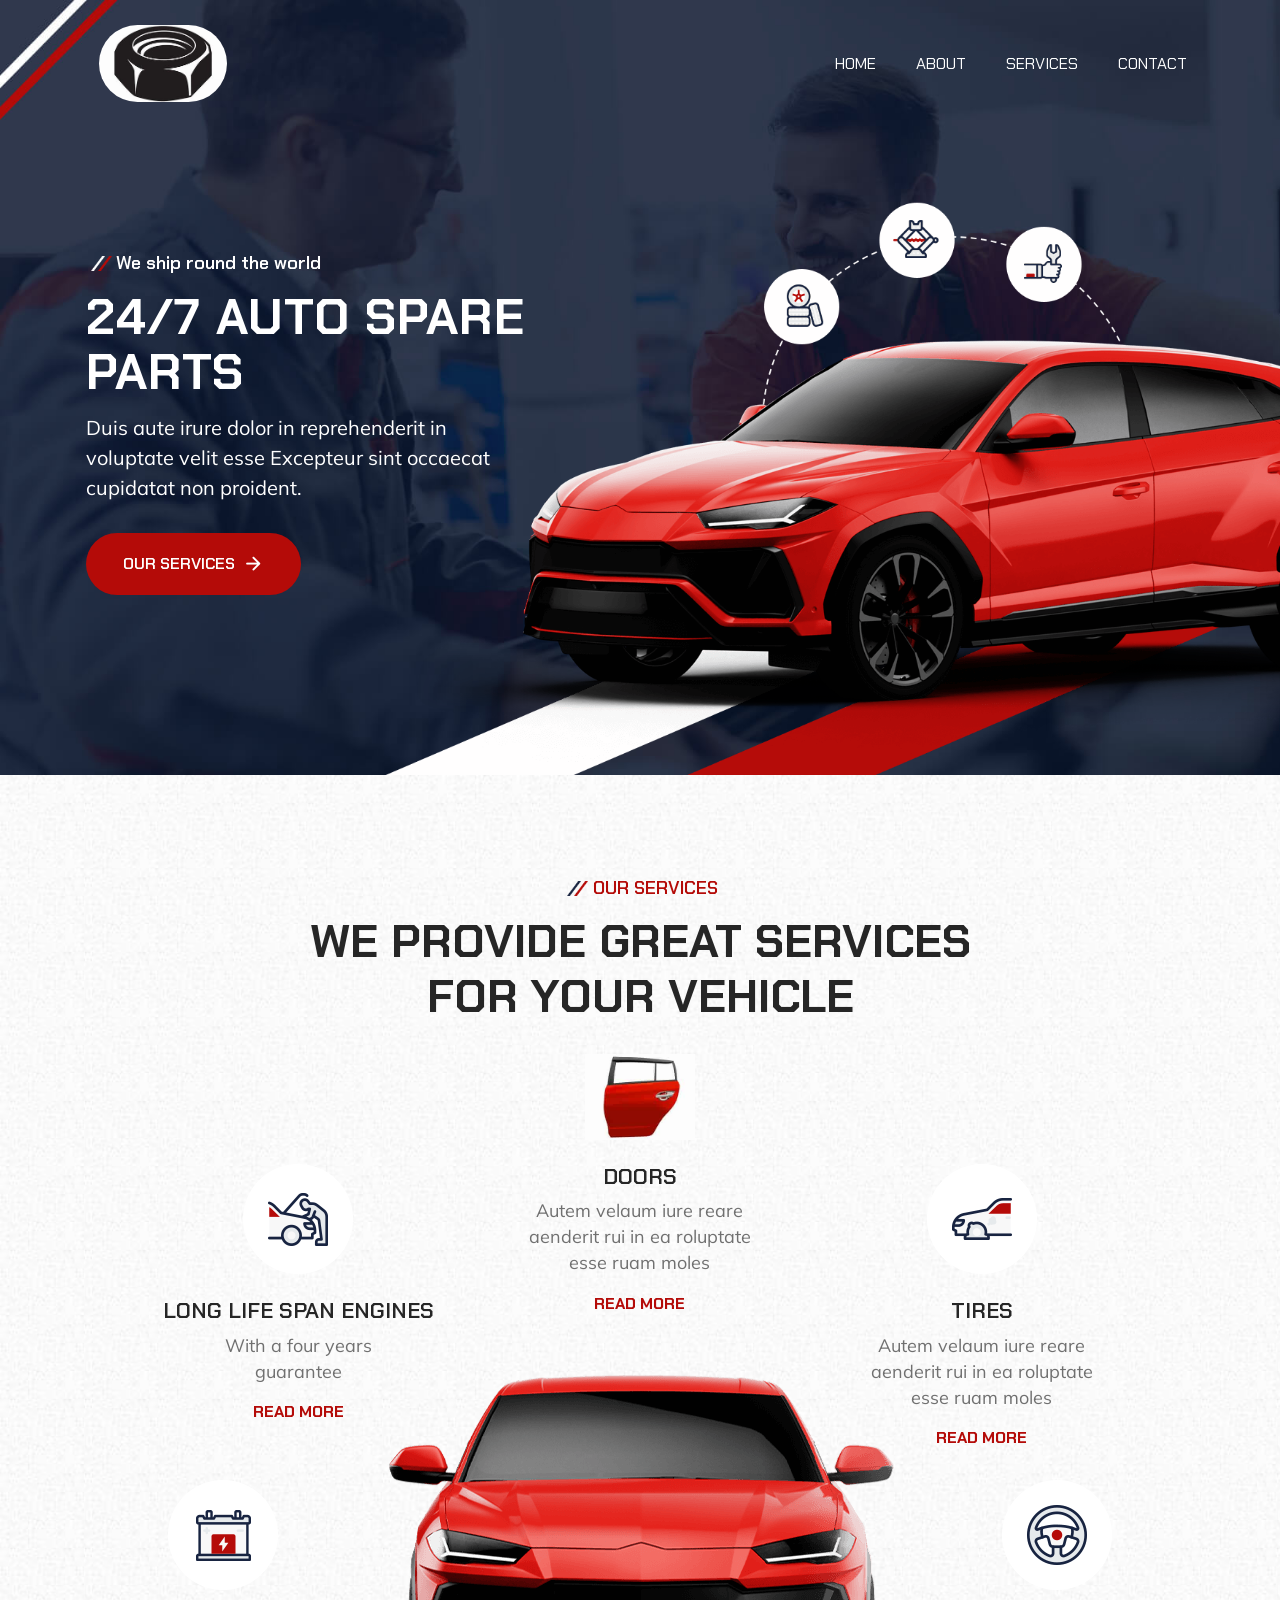
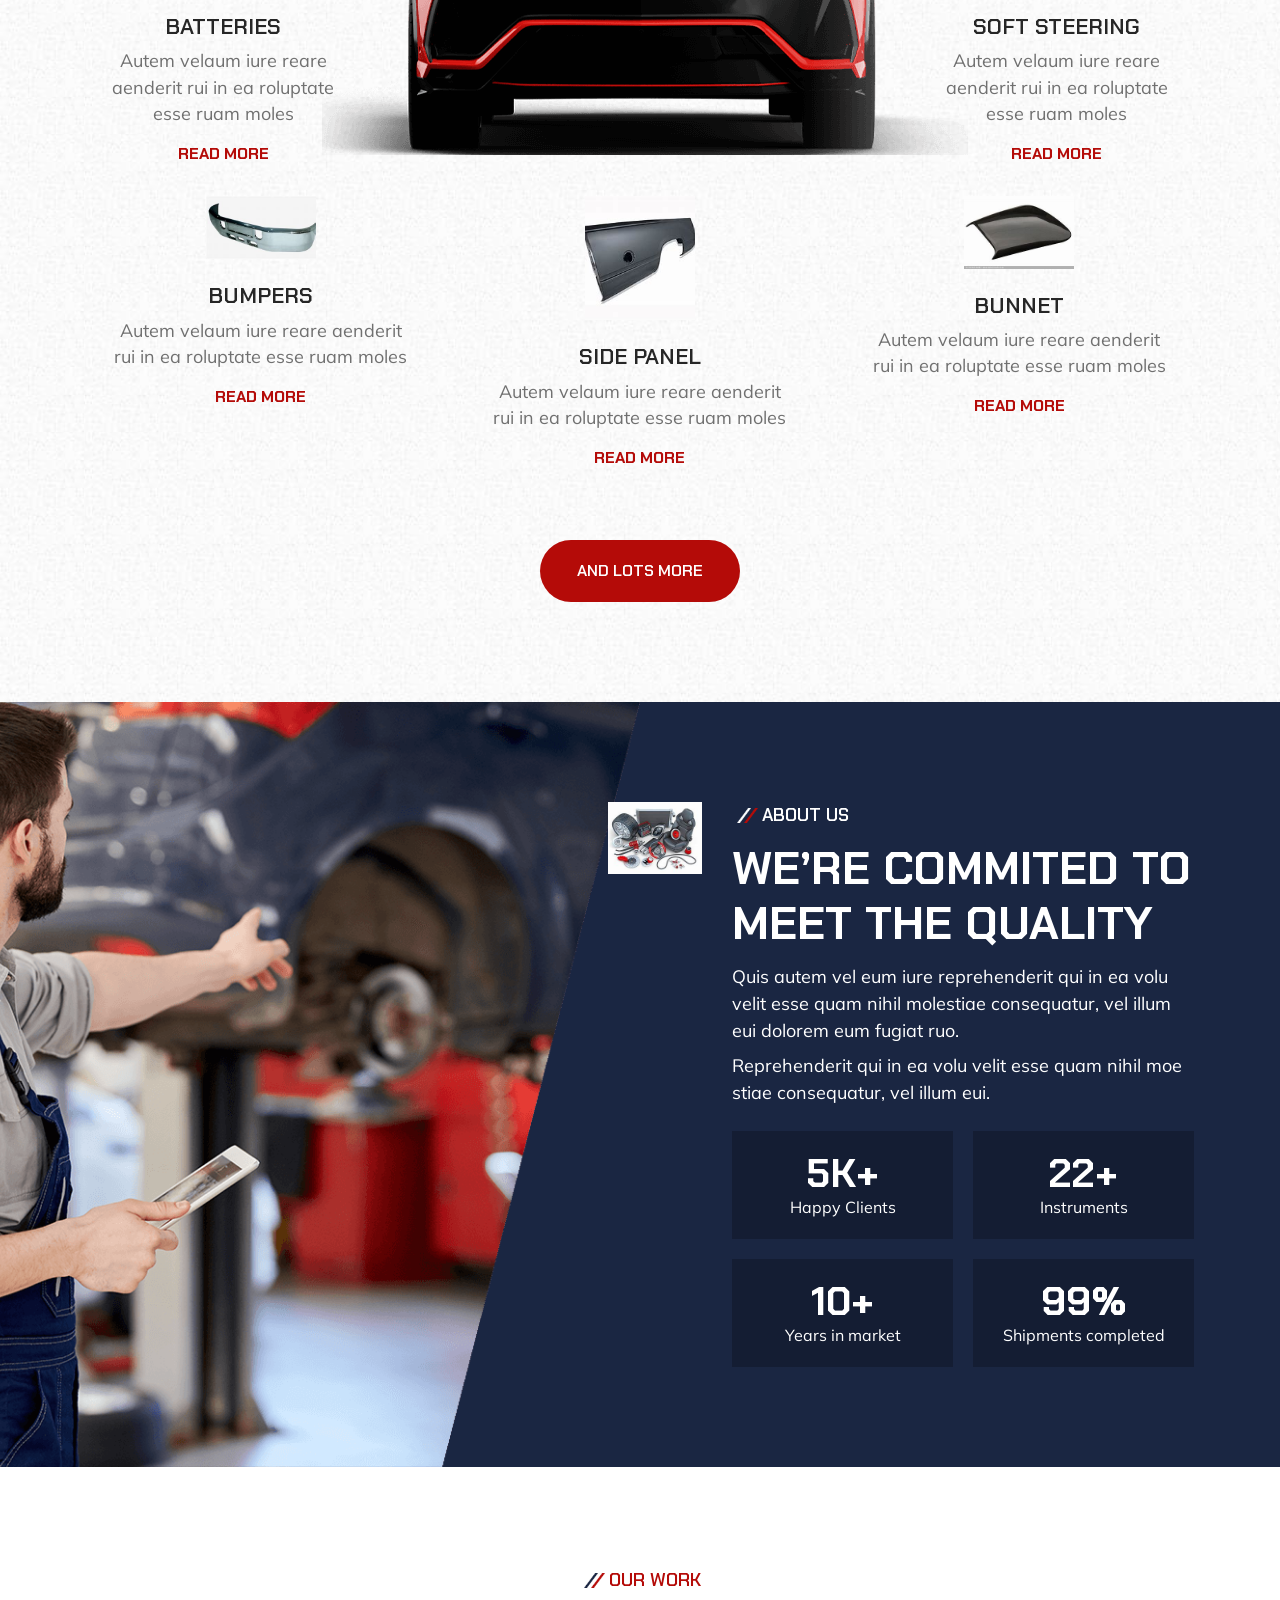
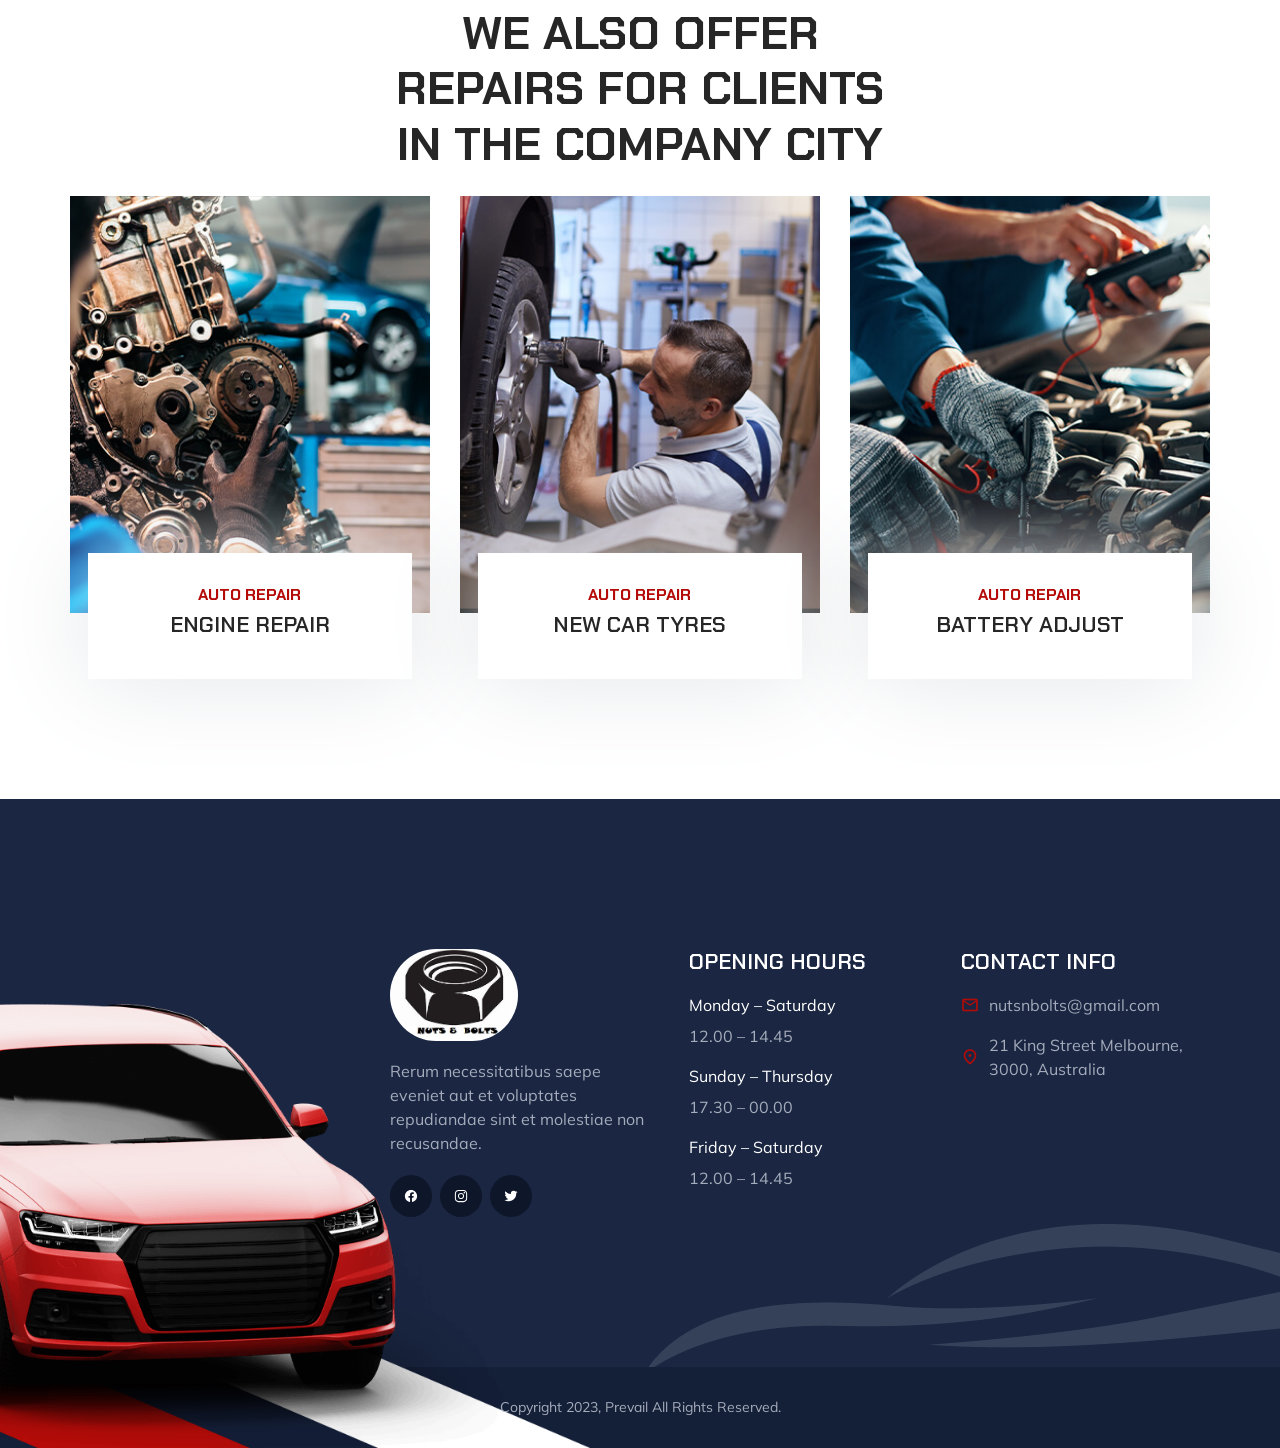
<file: index.html>
<!DOCTYPE html>
<html lang="en">

<head>
  <meta charset="UTF-8">
  <meta http-equiv="X-UA-Compatible" content="IE=edge">
  <meta name="viewport" content="width=device-width, initial-scale=1.0">

  <!-- 
    - primary meta tags
  -->
  <title>24/7 auto spare parts</title>
  <meta name="title" content="Autofix - Auto Maintenance & Repair Service">
  <meta name="description" content="This is a vehicle repair html template made by codewithsadee">

  <!-- 
    - favicon
  -->
  <link rel="shortcut icon" href="assets/images/services-6.png" type="image/svg+xml">

  <!-- 
    - google font link
  -->
  <link rel="preconnect" href="https://fonts.googleapis.com">
  <link rel="preconnect" href="https://fonts.gstatic.com" crossorigin>
  <link href="https://fonts.googleapis.com/css2?family=Chakra+Petch:wght@400;600;700&family=Mulish&display=swap"
    rel="stylesheet">

  <!-- 
    - material icon font
  -->
  <link rel="stylesheet"
    href="https://fonts.googleapis.com/css2?family=Material+Symbols+Rounded:opsz,wght,FILL,GRAD@40,600,0,0" />

  <!-- 
    - custom css link
  -->
  <link rel="stylesheet" href="./assets/css/style.css">

  <!-- 
    - preload images
  -->
  <link rel="preload" as="image" href="./assets/images/hero-banner.png">
  <link rel="preload" as="image" href="./assets/images/hero-bg.jpg">

</head>

<body>

  <!-- 
    - #HEADER
  -->

  <header class="header">
    <div class="container">

      <a href="#" class="logo">
        <img src="./assets/images/bolt.jfif" width="128" height="63" alt="autofix home">
      </a>

      <nav class="navbar" data-navbar>
        <ul class="navbar-list">

          <li>
            <a href="#" class="navbar-link">Home</a>
          </li>

          <li>
            <a href="#about" class="navbar-link">About</a>
          </li>

          <li>
            <a href="#service-label" class="navbar-link">Services</a>
          </li>

          <li>
            <a href="#contact" class="navbar-link">Contact</a>
          </li>

        </ul>
      </nav>

      <!--<a href="#" class="btn btn-primary">
        <span class="span">Get a Quote</span>

        <span class="material-symbols-rounded">arrow_forward</span>
      </a>-->

      <button class="nav-toggle-btn" aria-label="toggle menu" data-nav-toggler>
        <span class="nav-toggle-icon icon-1"></span>
        <span class="nav-toggle-icon icon-2"></span>
        <span class="nav-toggle-icon icon-3"></span>
      </button>

    </div>
  </header>





  <main>
    <article>

      <!-- 
        - #HERO
      -->

      <section class="hero has-bg-image" aria-label="home" style="background-image: url('./assets/images/hero-bg.jpg')">
        <div class="container">

          <div class="hero-content">

            <p class="section-subtitle :dark">We ship round the world</p>

            <h1 class="h1 section-title">24/7 Auto Spare Parts</h1>

            <p class="section-text">
              Duis aute irure dolor in reprehenderit in voluptate velit esse Excepteur sint occaecat cupidatat non
              proident.
            </p>

            <a href="#service-label" class="btn">
              <span class="span">Our Services</span>

              <span class="material-symbols-rounded">arrow_forward</span>
            </a>

          </div>

          <figure class="hero-banner" style="--width: 1228; --height: 789;">
            <img src="./assets/images/hero-banner.png" width="1228" height="789" alt="red motor vehicle"
              class="move-anim">
          </figure>

        </div>
      </section>





      <!-- 
        - #SERVICE
      -->

      <section class="section service has-bg-image" aria-labelledby="service-label"
        style="background-image: url('./assets/images/service-bg.jpg')">
        <div class="container">

          <p class="section-subtitle :light" id="service-label">Our services</p>

          <h2 class="h2 section-title">We Provide Great Services For your Vehicle</h2>

          <ul class="service-list">

            <li>
              <div class="service-card">

                <figure class="card-icon">
                  <img src="./assets/images/services-1.png" width="110" height="110" loading="lazy" alt="Engine Repair">
                </figure>

                <h3 class="h3 card-title">Long life span engines</h3>

                <p class="card-text">
                  With a four years guarantee
                </p>

                <a href="#" class="btn-link">Read more</a>

              </div>
            </li>

            <li>
              <div class="service-card">

                <figure class="card-icon">
                  <img src="./assets/images/door.jfif" width="110" height="110" loading="lazy" alt="Brake Repair">
                </figure>

                <h3 class="h3 card-title">DOORS</h3>

                <p class="card-text">
                  Autem velaum iure reare aenderit rui in ea roluptate esse ruam moles
                </p>

                <a href="#" class="btn-link">Read more</a>

              </div>
            </li>

            <li>
              <div class="service-card">

                <figure class="card-icon">
                  <img src="./assets/images/services-3.png" width="110" height="110" loading="lazy" alt="Tire Repair">
                </figure>

                <h3 class="h3 card-title">Tires</h3>

                <p class="card-text">
                  Autem velaum iure reare aenderit rui in ea roluptate esse ruam moles
                </p>

                <a href="#" class="btn-link">Read more</a>

              </div>
            </li>

            <li>
              <div class="service-card">

                <figure class="card-icon">
                  <img src="./assets/images/services-4.png" width="110" height="110" loading="lazy"
                    alt="Battery Repair">
                </figure>

                <h3 class="h3 card-title">Batteries</h3>

                <p class="card-text">
                  Autem velaum iure reare aenderit rui in ea roluptate esse ruam moles
                </p>

                <a href="#" class="btn-link">Read more</a>

              </div>
            </li>

            <li class="service-banner">
              <img src="./assets/images/services-5.png" width="646" height="380" loading="lazy" alt="Red Car"
                class="move-anim">
            </li>

            <li>
              <div class="service-card">

                <figure class="card-icon">
                  <img src="./assets/images/services-6.png" width="110" height="110" loading="lazy"
                    alt="Steering Repair">
                </figure>

                <h3 class="h3 card-title"> Soft Steering</h3>

                <p class="card-text">
                  Autem velaum iure reare aenderit rui in ea roluptate esse ruam moles
                </p>

                <a href="#" class="btn-link">Read more</a>

              </div>
            </li>
			         <li>
              <div class="service-card">

                <figure class="card-icon">
                  <img src="./assets/images/bumper.jfif" width="110" height="110" loading="lazy" alt="Brake Repair">
                </figure>

                <h3 class="h3 card-title">Bumpers</h3>

                <p class="card-text">
                  Autem velaum iure reare aenderit rui in ea roluptate esse ruam moles
                </p>

                <a href="#" class="btn-link">Read more</a>

              </div>
            </li>
					         <li>
              <div class="service-card">

                <figure class="card-icon">
                  <img src="./assets/images/sidepanel.jfif" width="110" height="110" loading="lazy" alt="Brake Repair">
                </figure>

                <h3 class="h3 card-title">side panel</h3>

                <p class="card-text">
                  Autem velaum iure reare aenderit rui in ea roluptate esse ruam moles
                </p>

                <a href="#" class="btn-link">Read more</a>

              </div>
            </li>
					         <li>
              <div class="service-card">

                <figure class="card-icon">
                  <img src="./assets/images/bunnet.jfif" width="110" height="110" loading="lazy" alt="Brake Repair">
                </figure>

                <h3 class="h3 card-title">Bunnet</h3>

                <p class="card-text">
                  Autem velaum iure reare aenderit rui in ea roluptate esse ruam moles
                </p>

                <a href="#" class="btn-link">Read more</a>

              </div>
            </li>

          </ul>

          <a href="available/index.html" class="btn">
            <span class="span">And Lots More</span>

            <!-- <span class="material-symbols-rounded">arrow_forward</span> -->
          </a>

        </div>
      </section>





      <!-- 
        - #ABOUT
      -->

      <section class="section about has-before" aria-labelledby="about-label">
        <div class="container">

          <figure class="about-banner">
            <img src="./assets/images/carp1.jfif" width="540" height="540" loading="lazy"
              alt="vehicle repire equipments" class="w-100">
          </figure>

          <div class="about-content">

            <p class="section-subtitle :dark" id="about">About Us</p>

            <h2 class="h2 section-title">We’re Commited to Meet the quality</h2>

            <p class="section-text">
              Quis autem vel eum iure reprehenderit qui in ea volu velit esse quam nihil molestiae consequatur, vel
              illum eui dolorem eum fugiat ruo.
            </p>

            <p class="section-text">
              Reprehenderit qui in ea volu velit esse quam nihil moe stiae consequatur, vel illum eui.
            </p>

            <ul class="about-list">

              <li class="about-item">
                <p>
                  <strong class="display-1 strong">5K+</strong> Happy Clients
                </p>
              </li>

              <li class="about-item">
                <p>
                  <strong class="display-1 strong">22+</strong> Instruments
                </p>
              </li>

              <li class="about-item">
                <p>
                  <strong class="display-1 strong">10+</strong> Years in market
                </p>
              </li>

              <li class="about-item">
                <p>
                  <strong class="display-1 strong">99%</strong> Shipments completed
                </p>
              </li>

            </ul>

          </div>

        </div>
      </section>





      <!-- 
        - #WORK
      -->

      <section class="section work" aria-labelledby="work-label">
        <div class="container">

          <p class="section-subtitle :light" id="work-label">Our Work</p>
          <h2 class="h2 section-title">We also offer repairs for clients in the company city</h2>
         <!-- <h2 class="h2 section-title">Latest projects we have done</h2>-->

          <ul class="has-scrollbar">

            <li class="scrollbar-item">
              <div class="work-card">

                <figure class="card-banner img-holder" style="--width: 350; --height: 406;">
                  <img src="./assets/images/work-1.jpg" width="350" height="406" loading="lazy" alt="Engine Repair"
                    class="img-cover">
                </figure>

                <div class="card-content">
                  <p class="card-subtitle">Auto Repair</p>

                  <h3 class="h3 card-title">Engine Repair</h3>

                <!--   <a href="#" class="card-btn">
                    <span class="material-symbols-rounded">arrow_forward</span>
                  </a> -->
                </div>

              </div>
            </li>

            <li class="scrollbar-item">
              <div class="work-card">

                <figure class="card-banner img-holder" style="--width: 350; --height: 406;">
                  <img src="./assets/images/work-2.jpg" width="350" height="406" loading="lazy" alt="Car Tyre change"
                    class="img-cover">
                </figure>

                <div class="card-content">
                  <p class="card-subtitle">Auto Repair</p>

                  <h3 class="h3 card-title">New Car Tyres </h3>

                 <!--  <a href="#" class="card-btn">
                    <span class="material-symbols-rounded">arrow_forward</span>
                  </a> -->
                </div>

              </div>
            </li>

            <li class="scrollbar-item">
              <div class="work-card">

                <figure class="card-banner img-holder" style="--width: 350; --height: 406;">
                  <img src="./assets/images/work-3.jpg" width="350" height="406" loading="lazy" alt="Battery Adjust"
                    class="img-cover">
                </figure>

                <div class="card-content">
                  <p class="card-subtitle">Auto Repair</p>

                  <h3 class="h3 card-title">Battery Adjust</h3>

             <!--      <a href="#" class="card-btn">
                    <span class="material-symbols-rounded">arrow_forward</span>
                  </a> -->
                </div>

              </div>
            </li>

          </ul>

        </div>
      </section>

    </article>
  </main>





  <!-- 
    - #FOOTER
  -->

  <footer class="footer" id="contact">

    <div class="footer-top section">
      <div class="container">

        <div class="footer-brand">

          <a href="#" class="logo">
            <img src="./assets/images/bolt2.jfif" width="128" height="63" alt="gnuts n bolts home">
          </a>

          <p class="footer-text">
            Rerum necessitatibus saepe eveniet aut et voluptates repudiandae sint et molestiae non recusandae.
          </p>

          <ul class="social-list">

            <li>
              <a href="#" class="social-link">
                <img src="./assets/images/facebook.svg" alt="facebook">
              </a>
            </li>

            <li>
              <a href="#" class="social-link">
                <img src="./assets/images/instagram.svg" alt="instagram">
              </a>
            </li>

            <li>
              <a href="#" class="social-link">
                <img src="./assets/images/twitter.svg" alt="twitter">
              </a>
            </li>

          </ul>

        </div>

        <ul class="footer-list">

          <li>
            <p class="h3">Opening Hours</p>
          </li>

          <li>
            <p class="p">Monday – Saturday</p>

            <span class="span">12.00 – 14.45</span>
          </li>

          <li>
            <p class="p">Sunday – Thursday</p>

            <span class="span">17.30 – 00.00</span>
          </li>

          <li>
            <p class="p">Friday – Saturday</p>

            <span class="span">12.00 – 14.45</span>
          </li>

        </ul>

        <ul class="footer-list">

          <li>
            <p class="h3">Contact Info</p>
          </li>

          <!--<li>
            <a href="tel:+01234567890" class="footer-link">
              <span class="material-symbols-rounded">call</span>

              <span class="span">+01 2 3456 7890</span>
            </a>
          </li>-->

          <li>
            <a href="mailto:nutsnbolts@gmail.com" class="footer-link">
              <span class="material-symbols-rounded">mail</span>

              <span class="span">nutsnbolts@gmail.com</span>
            </a>
          </li>

          <li>
            <address class="footer-link address">
              <span class="material-symbols-rounded">location_on</span>

              <span class="span">21 King Street Melbourne, 3000, Australia</span>
            </address>
          </li>

        </ul>

      </div>

      <img src="./assets/images/footer-shape-3.png" width="637" height="173" loading="lazy" alt="Shape"
        class="shape shape-3 move-anim">

    </div>

    <div class="footer-bottom">
      <div class="container">

        <p class="copyright">Copyright 2023, Prevail All Rights Reserved.</p>

        <img src="./assets/images/footer-shape-2.png" width="778" height="335" loading="lazy" alt="Shape"
          class="shape shape-2">

        <img src="./assets/images/footer-shape-1.png" width="805" height="652" loading="lazy" alt="Red Car"
          class="shape shape-1 move-anim">

      </div>
    </div>

  </footer>





  <!-- 
    - custom js link
  -->
  <script src="./assets/js/script.js"></script>

</body>

</html>
</file>
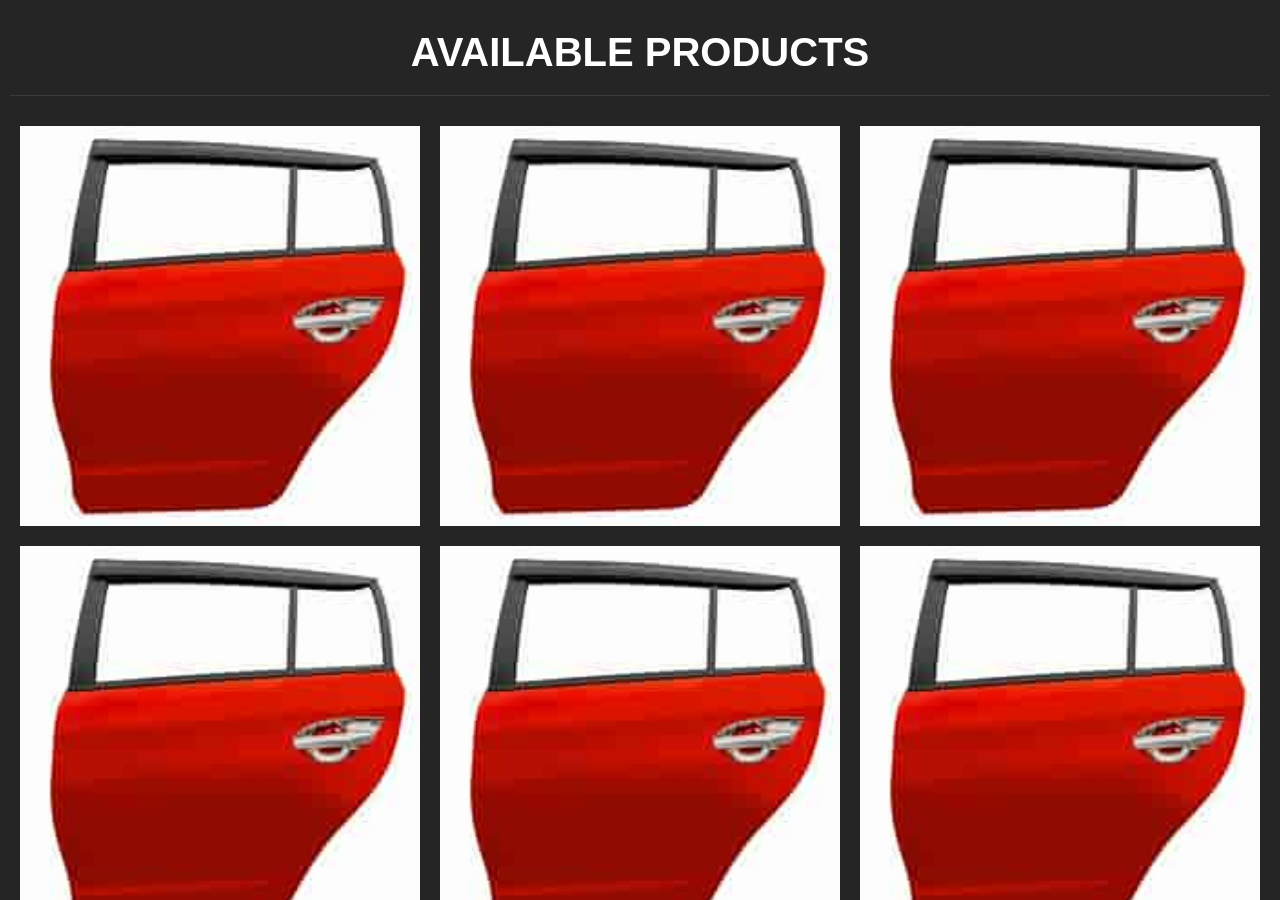
<file: available/index.html>
<!DOCTYPE html>
<html lang="en">

<head>
  <meta charset="UTF-8">
  <meta http-equiv="X-UA-Compatible" content="IE=edge">
  <meta name="viewport" content="width=device-width, initial-scale=1.0">
  <link rel="shortcut icon" href="../images/geng.jfif" type="image/svg+xml">
  <title>Gallery</title>
  <link rel="stylesheet" href="style.css">
  <link rel="stylesheet" href="https://use.fontawesome.com/releases/v5.15.2/css/all.css"
    integrity="sha384-vSIIfh2YWi9wW0r9iZe7RJPrKwp6bG+s9QZMoITbCckVJqGCCRhc+ccxNcdpHuYu" crossorigin="anonymous">
</head>

<body>

  <div class="container">
    <h1 style="text-align: center;">AVAILABLE PRODUCTS</h1>
    <div class="imgBx">
      <img src="./images/door.jfif" alt="" download="alex">
      <div class="contentBx">
        <div class="box sm-box" >$499</div>
        
      </div>
    </div>
      <div class="imgBx">
      <img src="./images/door.jfif" alt="" download="alex">
      <div class="contentBx">
        <div class="box sm-box" >$499</div>
        
      </div>
    </div>
    <div class="imgBx">
      <img src="./images/door.jfif" alt="" download="alex">
      <div class="contentBx">
        <div class="box sm-box" >$499</div>
        
      </div>
    </div>
      <div class="imgBx">
      <img src="./images/door.jfif" alt="" download="alex">
      <div class="contentBx">
        <div class="box sm-box" >$499</div>
        
      </div>
    </div>
       <div class="imgBx">
      <img src="./images/door.jfif" alt="" download="alex">
      <div class="contentBx">
        <div class="box sm-box" >$499</div>
        
      </div>
    </div>
 
       <div class="imgBx">
      <img src="./images/door.jfif" alt="" download="alex">
      <div class="contentBx">
        <div class="box sm-box" >$499</div>
        
      </div>
    </div>
       <div class="imgBx">
      <img src="./images/door.jfif" alt="" download="alex">
      <div class="contentBx">
        <div class="box sm-box" >$499</div>
        
      </div>
    </div>
       <div class="imgBx">
      <img src="./images/door.jfif" alt="" download="alex">
      <div class="contentBx">
        <div class="box sm-box" >$499</div>
        
      </div>
    </div>
	  
    <div class="imgBx">
      <img src="./images/door.jfif" alt="" download="alex">
      <div class="contentBx">
        <div class="box sm-box" >$499</div>
        
      </div>
    </div>
	</div>
  <script src="app.js"></script>
</body>

</html>
</file>
<file: assets/css/style.css>
/*-----------------------------------*\
  #style.css
\*-----------------------------------*/


:root {

  /**
   * colors
   */

  --international-orange-engineering: hsl(1, 91%, 37%);
  --cadet-blue-creyola: hsl(222, 14%, 69%);
  --oxford-blue-1: hsl(222, 47%, 15%);
  --oxford-blue-2: hsl(222, 44%, 14%);
  --oxford-blue-3: hsl(222, 50%, 11%);
  --sonic-silver: hsl(0, 0%, 44%);
  --space-cadet: hsl(222, 44%, 18%);
  --pastel-pink: hsl(1, 53%, 75%);
  --eerie-black: hsl(0, 0%, 15%);
  --light-gray: hsl(0, 0%, 80%);
  --white: hsl(0, 0%, 100%);

  /**
   * typography
   */

  --ff-chakra-petch: 'Chakra Petch', sans-serif;
  --ff-mulish: 'Mulish', sans-serif;
  
  --fs-1: 3.5rem;
  --fs-2: 3rem;
  --fs-3: 2.4rem;
  --fs-4: 1.8rem;
  --fs-5: 1.4rem;
  --fs-6: 1.2rem;
  
  --fw-400: 400;
  --fw-600: 600;
  --fw-700: 700;

  /**
   * spacing
   */

  --section-padding: 60px;

  /**
   * box shadow
   */

  --shadow: 0px 0px 100px 0px hsl(216, 9%, 90%);

  /**
   * border radius
   */

  --radius-pill: 100px;
  --radius-circle: 50%;

  /**
   * transition
   */

  --transition: 0.25s ease;
  --cubic-out: cubic-bezier(0.05, 0.83, 0.52, 0.97);

}





/*-----------------------------------*\
  #RESET
\*-----------------------------------*/

*,
*::before,
*::after {
  margin: 0;
  padding: 0;
  box-sizing: border-box;
}

li { list-style: none; }

a,
img,
span,
button { display: block; }

a {
  color: inherit;
  text-decoration: none;
}

img { height: auto; }

button {
  background: none;
  border: none;
  font: inherit;
  cursor: pointer;
}

address { font-style: normal; }

html {
  font-family: var(--ff-mulish);
  font-size: 10px;
  scroll-behavior: smooth;
}

body {
  background-color: var(--white);
  color: var(--sonic-silver);
  font-size: 1.6rem;
  line-height: 1.5;
}

:focus-visible { outline-offset: 4px; }

::-webkit-scrollbar { width: 10px; }

::-webkit-scrollbar-track { background-color: hsl(0, 0%, 98%); }

::-webkit-scrollbar-thumb { background-color: hsl(0, 0%, 80%); }

::-webkit-scrollbar-thumb:hover { background-color: hsl(0, 0%, 70%); }



.container { padding-inline: 16px; }

.material-symbols-rounded {
  --fs: 1em;
  font-variation-settings: 'FILL' 0, 'wght' 600, 'GRAD' 0, 'opsz' 40;
  font-size: var(--fs);
  width: 1em;
  overflow: hidden;
}

.has-bg-image {
  background-repeat: no-repeat;
  background-size: cover;
  background-position: left;
}

.section-subtitle {
  max-width: max-content;
  font-family: var(--ff-chakra-petch);
  font-size: var(--fs-5);
  font-weight: var(--fw-600);
  text-transform: uppercase;
  margin-block-end: 12px;
  margin-inline: auto;
}

.section-subtitle::before {
  content: "";
  display: inline-block;
  height: 15px;
  width: 30px;
  margin-block-end: -2px;
  background-repeat: no-repeat;
  background-size: contain;
  background-position: center;
}

.section-subtitle.\:dark { color: var(--white); }

.section-subtitle.\:dark::before { background-image: url('../images/text-bars-light.png'); }

.section-subtitle.\:light { color: var(--international-orange-engineering); }

.section-subtitle.\:light::before { background-image: url('../images/text-bars-dark.png'); }

.section-title { text-align: center; }

.h1,
.h2,
.h3,
.display-1 {
  font-family: var(--ff-chakra-petch);
  font-weight: var(--fw-700);
  text-transform: uppercase;
}

.display-1 { font-size: var(--fs-1); }

.h1 {
  color: var(--white);
  font-size: var(--fs-2);
  line-height: 1.1;
  letter-spacing: 1px;
}

.h2,
.h3 {
  color: var(--eerie-black);
  font-weight: var(--fw-600);
  line-height: 1.2;
}

.h2 { font-size: var(--fs-3); }

.h3 { font-size: var(--fs-4); }

.btn {
  background-color: var(--international-orange-engineering);
  color: var(--white);
  max-width: max-content;
  font-family: var(--ff-chakra-petch);
  font-weight: var(--fw-600);
  text-transform: uppercase;
  display: flex;
  align-items: center;
  gap: 8px;
  padding: 12px 20px;
  border: 1px solid transparent;
  border-radius: var(--radius-pill);
  transition: var(--transition);
  will-change: transform;
}

.btn:is(:hover, :focus-visible) {
  transform: translateY(-5px);
  background-color: var(--oxford-blue-3);
  border-color: var(--white);
}

.move-anim { animation: moving 2s ease-in-out infinite alternate; }

@keyframes moving {
  0% { transform: translateY(0); }
  100% { transform: translateY(10px); }
}

.section { padding-block: var(--section-padding); }

.btn-link {
  font-family: var(--ff-chakra-petch);
  text-transform: uppercase;
  color: var(--international-orange-engineering);
  font-weight: var(--fw-700);
}

.w-100 { width: 100%; }

.img-holder {
  aspect-ratio: var(--width) / var(--height);
  background-color: var(--light-gray);
  overflow: hidden;
}

.img-cover {
  width: 100%;
  height: 100%;
  object-fit: cover;
}

.has-scrollbar {
  display: flex;
  align-items: center;
  gap: 30px;
  overflow-x: auto;
  scroll-snap-type: inline mandatory;
  padding-block-end: 20px;
}

.scrollbar-item {
  min-width: 100%;
  scroll-snap-align: start;
}

.has-scrollbar::-webkit-scrollbar { height: 16px; }

.has-scrollbar::-webkit-scrollbar-track {
  background-color: var(--pastel-pink);
  border-radius: 20px;
}

.has-scrollbar::-webkit-scrollbar-thumb {
  background-color: var(--international-orange-engineering);
  border-radius: 20px;
  border: 3px solid var(--pastel-pink);
}

.has-scrollbar::-webkit-scrollbar-button { width: 15%; }





/*-----------------------------------*\
  #HEADER
\*-----------------------------------*/

.header .btn { display: none; }

.header {
  position: absolute;
  top: 0;
  left: 0;
  width: 100%;
  padding: 40px 15px;
  padding-inline-start: 40px;
  z-index: 4;
}

.header .container {
  display: flex;
  justify-content: space-between;
  align-items: center;
}

.logo img {
  width: 100px;
  border-radius: 50px;

 }

.nav-toggle-icon {
  width: 30px;
  height: 2px;
  background-color: var(--white);
  transition: var(--transition);
}

.nav-toggle-icon:not(:last-child) { margin-block-end: 7px; }

.nav-toggle-btn.active .icon-2 {
  opacity: 0;
  transform: translateX(-10px);
}

.nav-toggle-btn.active .icon-1 { transform: rotate(45deg) translate(8px, 8px); }

.nav-toggle-btn.active .icon-3 { transform: rotate(-45deg) translate(4px, -4px); }

.navbar {
  position: absolute;
  top: 100px;
  right: 30px;
  background-color: var(--international-orange-engineering);
  min-width: max-content;
  width: 30%;
  transform: translateY(20px);
  opacity: 0;
  visibility: hidden;
  transition: 0.25s var(--cubic-out);
  z-index: 2;
}

.navbar.active {
  transform: translateY(0);
  opacity: 1;
  visibility: visible;
  transition-duration: 0.5s;
}

.navbar-link {
  font-family: var(--ff-chakra-petch);
  font-size: var(--fs-5);
  text-transform: uppercase;
  color: var(--white);
  padding: 10px 20px;
  transition: var(--transition);
}

.navbar-link:is(:hover, :focus-visible) {
  background-color: var(--white);
  color: var(--international-orange-engineering);
}




/*-----------------------------------*\
  #HERO
\*-----------------------------------*/

.hero {
  position: relative;
  padding-block-start: calc(var(--section-padding) + 70px);
  text-align: center;
  z-index: 1;
  overflow: hidden;
}

.hero .container {
  display: grid;
  gap: 30px;
}

.hero .section-subtitle { text-transform: unset; }

.hero .section-text {
  color: var(--white);
  margin-block: 14px 18px;
}

.hero .btn { margin-inline: auto; }

.hero-banner { aspect-ratio: var(--width) / var(--height); }

.hero-banner img {
  position: absolute;
  bottom: 0;
  right: 0;
  width: 90%;
  z-index: -1;
}





/*-----------------------------------*\
  #SERVICE
\*-----------------------------------*/

.service-banner { display: none; }

.service { text-align: center; }

.service-list {
  gap: 0;
  margin-block-end: 40px;
}

.service-card .card-icon {
  max-width: max-content;
  margin-inline: auto;
  margin-block-end: 24px;
}

.service-card .card-text {
  line-height: 1.2;
  margin-block: 8px;
}

.service .btn { margin-inline: auto; }





/*-----------------------------------*\
  #ABOUT
\*-----------------------------------*/

.about {
  background-color: var(--space-cadet);
  color: var(--white);
  text-align: center;
}

.about .container {
  display: grid;
  gap: 50px;
}

.about .section-title { color: var(--white); }

.about .section-text:nth-child(3) { margin-block: 12px 8px; }

.about-list {
  display: grid;
  gap: 25px;
  margin-block-start: 25px;
}

.about-item {
  background-color: var(--oxford-blue-2);
  padding: 40px 20px;
  transition: var(--transition);
}

.about-item:hover {
  background-color: var(--international-orange-engineering);
  transform: translateY(-8px);
}

.about-item .strong {
  display: block;
  line-height: 1.1;
}





/*-----------------------------------*\
  #WORK
\*-----------------------------------*/

.work .container { padding-inline: 0; }

.work .section-title { margin-block-end: 24px; }

.work-card { position: relative; }

.work-card .card-content {
  background-color: var(--white);
  max-width: 90%;
  padding: 30px 10px;
  margin-block-start: -60px;
  margin-inline: auto;
  position: relative;
  text-align: center;
  box-shadow: var(--shadow);
}

.work-card .card-subtitle {
  font-family: var(--ff-chakra-petch);
  text-transform: uppercase;
  color: var(--international-orange-engineering);
  font-weight: var(--fw-700);
  margin-block-end: 5px;
}

.work-card .card-title { margin-block-end: 10px; }

.work-card .card-btn {
  background-color: var(--international-orange-engineering);
  color: var(--white);
  font-size: 2rem;
  margin-inline: auto;
  width: 38px;
  height: 38px;
  display: grid;
  place-items: center;
  border-radius: var(--radius-circle);
}





/*-----------------------------------*\
  #FOOTER
\*-----------------------------------*/

.footer { color: var(--cadet-blue-creyola); }

.footer .shape { display: none; }

.footer-top { background-color: var(--space-cadet); }

.footer-top .container {
  display: grid;
  gap: 40px;
}

.footer-text { margin-block: 18px 20px; }

.social-list {
  display: flex;
  gap: 8px;
}

.social-link {
  background-color: var(--oxford-blue-3);
  padding: 14px;
  border-radius: var(--radius-circle);
  transition: var(--transition);
}

.social-link:is(:hover, :focus-visible) {
  background-color: var(--international-orange-engineering);
  transform: translateY(-5px);
}

.footer .h3 {
  color: var(--white);
  margin-block-end: 18px;
}

.footer-list .p {
  color: var(--white);
  font-weight: var(--fw-400);
  margin-block-end: 7px;
}

.footer-list li:not(:first-child) { margin-block-start: 16px; }

.footer-link {
  display: flex;
  align-items: center;
  gap: 10px;
}

.footer-link:is(:hover, :focus-visible) { color: var(--international-orange-engineering); }

.footer-link .material-symbols-rounded {
  flex-shrink: 0;
  font-size: 1.8rem;
  color: var(--international-orange-engineering);
}

.footer-bottom {
  background-color: var(--oxford-blue-1);
  padding-block: 20px;
}

.copyright {
  text-align: center;
  font-size: var(--fs-6);
}





/*-----------------------------------*\
  #MEDIA QUERIES
\*-----------------------------------*/

/**
 * responsive for large than 575px screen
 */

@media (min-width: 575px) {

  /**
   * CUSTOM PROPERTY
   */

  :root {

    /**
     * typography
     */

    --fs-2: 4rem;
    --fs-3: 2.8rem;
    --fs-4: 2rem;

  }



  /**
   * REUSED STYLE
   */

  .container {
    max-width: 540px;
    width: 100%;
    margin-inline: auto;
  }

  .section-subtitle { --fs-5: 1.6rem; }

  .h2 { font-weight: var(--fw-700); }



  /**
   * HERO
   */

  .hero .container { max-width: unset; }

  .hero-content {
    max-width: 520px;
    margin-inline: auto;
  }

  .hero .section-text { font-size: 1.8rem; }



  /**
   * SERVICE
   */

  .service .section-title { margin-block-end: 30px; }

  .service-list {
    display: grid;
    grid-template-columns: 1fr 1fr;
    gap: 30px;
    margin-block-end: 40px;
  }

  

  /**
   * ABOUT
   */

  .about-list {
    grid-template-columns: 1fr 1fr;
    gap: 20px;
  }

  .about-item { padding-block: 20px; }



  /**
   * WORK
   */

  .scrollbar-item { min-width: calc(50% - 15px); }



  /**
   * FOOTER
   */

  .footer-top {
    position: relative;
    overflow: hidden;
  }

  .footer-top .container { grid-template-columns: 1fr 1fr; }

  .footer .shape-3 {
    display: block;
    position: absolute;
    bottom: -30px;
    right: 0;
  }

}





/**
 * responsive for large than 768px screen
 */

@media (min-width: 768px) {

  /**
   * CUSTOM PROPERTY
   */

  :root {

    /**
     * typography
     */

    --fs-1: 4rem;
    --fs-2: 5rem;
    --fs-3: 3.4rem;

  }



  /**
   * REUSED STYLE
   */

  .container,
  .hero-content { max-width: 720px; }

  .btn { padding: 16px 32px; }

  .section-subtitle { --fs-5: 1.8rem; }

  .section-title:not(.h1) {
    max-width: 500px;
    margin-inline: auto;
  }



  /**
   * HERO
   */

  .hero { --section-padding: 120px; }

  .hero .section-text { margin-block-end: 30px; }



  /**
   * SERVICE
   */

  .service-banner {
    display: block;
    position: relative;
  }

  .service-list { grid-template-columns: repeat(3, 1fr); }

  .service-banner img {
    position: absolute;
    top: 0;
    left: -25%;
    margin-block-start: 15%;
    width: 150%;
    transform-origin: top;
  }



  /**
   * ABOUT
   */
   
  .about-banner { max-width: max-content; }

  .about-banner,
  .about .section-text { margin-inline: auto; }

  .about .section-text { max-width: 520px; }



  /**
   * FOOTER
   */

  .footer-top .container { grid-template-columns: 1fr 0.9fr 0.9fr; }

  .copyright { --fs-6: 1.4rem; }

}





/**
 * responsive for large than 992px screen
 */

@media (min-width: 992px) {

  /**
   * CUSTOM PROPERTY
   */

  :root {

    /**
     * typography
     */

    --fs-2: 4.4rem;
    --fs-3: 3.8rem;
    --fs-4: 2.2rem;

    /**
     * spacing
     */

    --section-padding: 100px;

  }



  /**
   * REUSED STYLE
   */

  .container { max-width: 960px; }

  .section-text,
  .card-text { font-size: 1.8rem; }



  /**
   * HEADER
   */

  .nav-toggle-btn { display: none; }

  .header .container { gap: 30px; }

  .navbar,
  .navbar.active {
    all: unset;
    display: block;
    margin-inline-start: auto;
  }

  .navbar-list { display: flex; }

  .navbar-link {
    position: relative;
    font-size: unset;
  }

  .navbar-link:is(:hover, :focus-visible) {
    background: none;
    color: var(--white);
  }

  .navbar-link::after {
    content: url("../images/nav-before-img.png");
    position: absolute;
    bottom: -8px;
    left: 50%;
    transform: translateX(-50%);
    opacity: 0;
  }

  .navbar-link:is(:hover, :focus-visible)::after { opacity: 1; }

  .header .btn {
    display: flex;
    padding: 12px 24px;
    font-size: var(--fs-5);
  }



  /**
   * HERO
   */

  .hero {
    text-align: left;
    padding-block-end: 80px;
  }

  .hero .container {
    max-width: 960px;
    grid-template-columns: 1fr 1fr;
  }

  .hero :is(.section-subtitle, .btn) { margin-inline: 0; }

  .hero .section-title { text-align: left; }

  .hero-banner img { width: 55%; }



  /**
   * SERVICE
   */

  .service-card .card-text {
    padding-inline: 25px;
    line-height: 1.45;
    margin-block-end: 15px;
  }

  .service-list li:nth-child(-2n+3) { margin-block-start: 90px; }

  .service-list li:nth-child(4) { margin-inline-end: 60px; }

  .service-list li:nth-child(6) { margin-inline-start: 60px; }

  .service-banner img {
    left: -55%;
    margin-block-start: -30%;
    width: 210%;
  }



  /**
   * ABOUT
   */

  .about {
    position: relative;
    z-index: 1;
  }

  .about,
  .about .section-title { text-align: left; }

  .about .container {
    grid-template-columns: 1fr 0.75fr;
    gap: 30px;
  }

  .about .section-subtitle { margin-inline: 0; }

  .about-banner,
  .about-banner .w-100 { margin-inline: auto 0; }

  .about-banner .w-100 { width: 40%; }

  .about-item { text-align: center; }

  .about::before {
    content: "";
    position: absolute;
    top: 0;
    left: 0;
    width: 50%;
    height: 100%;
    background-image: url('../images/about-abs-banner.png');
    background-repeat: no-repeat;
    background-size: cover;
    background-position: right;
    z-index: -1;
  }



  /**
   * WORK
   */

  .has-scrollbar { overflow-x: visible; }

  .scrollbar-item { min-width: calc(33.33% - 20px); }

}





/**
 * responsive for large than 1200px screen
 */

@media (min-width: 1200px) {

  /**
   * CUSTOM PROPERTY
   */

  :root {

    /**
     * typography
     */

    --fs-2: 5rem;
    --fs-3: 4.6rem;

  }



  /**
   * REUSED STYLE
   */

  .container,
  .hero .container { max-width: 1140px; }

  .btn { padding: 18px 36px; }

  .btn .material-symbols-rounded { --fs: 1.3em; }



  /**
   * HEADER
   */

  .header { padding-block: 25px; }

  .logo img { width: 128px; }

  .header .btn {
    font-size: unset;
    padding-block: 15px;
  }



  /**
   * HERO
   */

  .hero { padding-block: 250px 180px; }

  .hero .container { grid-template-columns: 1fr 0.9fr; }

  .hero .section-text {
    font-size: 2rem;
    padding-inline-end: 120px;
  }

  .hero-banner img { width: 70%; }



  /**
   * SERVICE
   */

  .service .section-title { max-width: 700px; }

  .service-list { margin-block-end: 70px; }

  .service-list li:nth-child(2) .card-text {
    padding-inline: 50px;
  }

  .service-list li:nth-child(-2n+3) {
    margin-block-start: 110px;
  }

  .service-list li:is(:nth-child(1), :nth-child(6)) {
    margin-inline-start: 75px;
  }

  .service-list li:is(:nth-child(3), :nth-child(4)) {
    margin-inline-end: 75px;
  }

  .service-banner img {
    width: max-content;
    left: -41%;
  }



  /**
   * WORK
   */

  .work-card .card-btn {
    font-size: 2.4rem;
    width: 55px;
    height: 55px;
  }



  /**
   * FOOTER
   */

  .footer-top { padding-block: 150px; }

  .footer-top .container { padding-inline-start: 25%; }

  .footer-bottom {
    position: relative;
    padding-block: 30px;
    z-index: 1;
  }

  .footer :is(.shape-1, .shape-2) {
    display: block;
    position: absolute;
    bottom: 0;
    width: 50%;
    pointer-events: none;
    z-index: -1;
  }

  .footer .shape-1 { left: -100px; }

  .footer .shape-2 { left: -50px; }

}





/**
 * responsive for large than 1400px screen
 */

@media (min-width: 1400px) {

  /**
   * CUSTOM PROPERTY
   */

  :root {

    /**
     * typography
     */

    --fs-2: 6rem;

    /**
     * spacing
     */

    --section-padding: 140px;

  }



  /**
   * REUSED STYLE
   */

  :is(.header, .hero) .container { max-width: 1280px; }

  .section-subtitle::before {
    height: 20px;
    margin-inline-end: 5px;
  }



  /**
   * HEADER
   */

  .header .btn { padding: 18px 36px; }



  /**
   * HERO
   */

  .hero { padding-block: 280px; }

  .hero .section-text { padding-inline-end: 90px; }

  .hero-banner img { width: 75%; }



  /**
   * ABOUT
   */

  .about::before { width: 55%; }

  .about-banner .w-100 { width: 50%; }



  /**
   * FOOTER
   */

  .footer-top .container { padding-inline-start: 20%; }

}
</file>
<file: available/style.css>
::-webkit-scrollbar {
  display: none;
}
* {
  margin: 0;
  padding: 0;
  box-sizing: border-box;
  font-family: "Helvetica", sans-serif;

}
.container {
  height: 100vh;
  display: flex;
  justify-content: center;
  align-items: center;
  flex-wrap: wrap;
  overflow-y: auto;
  background: #252525;
}
.container h1 {
  width: 100%;
  /* text-align: center; */
  margin: 10px;
  margin-bottom: 20px;
  padding: 20px;
  border-bottom: 1px solid #3a3a3a;
  font-size: 2.5em;
  color: #ffffff;
}
.imgBx {
  position: relative;
  width: 400px;
  height: 400px;
  margin: 10px;
  /* border: 3px solid #cab4f7; */
  overflow: hidden;
}
.imgBx img {
  width: 100%;
  height: 100%;
  object-fit: cover;
  pointer-events: none;
}
.contentBx {
  position: absolute;
  bottom: 0;
  left: 0;
  width: 100%;
  height: 100px;
  display: flex;
  opacity: 0;
  /* transform: translateY(100px); */
  transition: 0.2s;
}
.imgBx:hover .contentBx {
  opacity: 1;
  transform: translateY(0);
}
.sm-box {
  width: 100px;
}
.lg-box {
  width: 200px;
}
.box {
  display: inline-block;
  height: 100px;
  background: linear-gradient(0deg, #000000, #00000000);
  /* border: 1px solid #0000007a; */
  font-size: 24px;
  color: #ffffff;
  display: flex;
  justify-content: center;
  align-items: center;
  cursor: pointer;
}
.contentBx .box:hover {
  /* background: #000000b4; */
  font-size: 28px;
}
</file>
